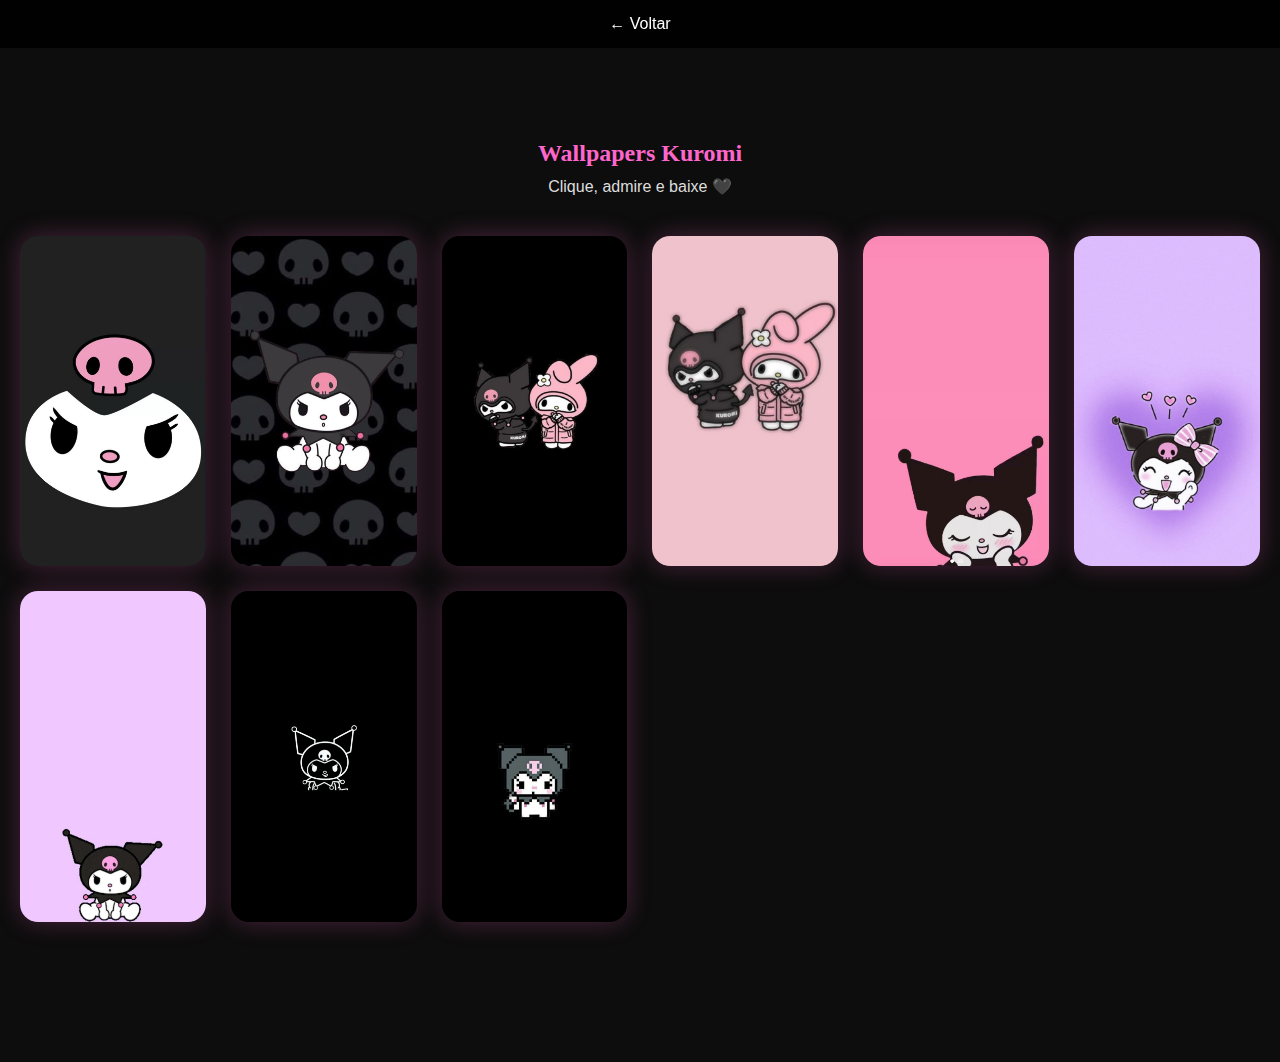
<file: wallpapers.html>
<!DOCTYPE html>
<html lang="pt-BR">
<head>
<meta charset="UTF-8">
<meta name="viewport" content="width=device-width, initial-scale=1.0">
<title>Wallpapers Kuromi</title>
<link rel="stylesheet" href="style.css">
</head>

<body>

<nav>
  <ul>
    <li><a href="index.html">← Voltar</a></li>
  </ul>
</nav>

<section class="section visible">
  <h2>Wallpapers Kuromi</h2>
  <p class="subtitle">Clique, admire e baixe 🖤</p>

  <div class="wallpaper-grid">

    <div class="wallpaper-item">
      <img src="assets/plano-de-fundo/wall2.jpg">
      <a class="download-btn" href="assets/plano-de-fundo/wall2.jpg" download>Baixar</a>
    </div>

    <div class="wallpaper-item">
      <img src="assets/plano-de-fundo/wall3.jpg">
      <a class="download-btn" href="assets/plano-de-fundo/wall3.jpg" download>Baixar</a>
    </div>

    <div class="wallpaper-item">
      <img src="assets/plano-de-fundo/wall4.jpg">
      <a class="download-btn" href="assets/plano-de-fundo/wall4.jpg" download>Baixar</a>
    </div>

    <div class="wallpaper-item">
      <img src="assets/plano-de-fundo/wall5.jpg">
      <a class="download-btn" href="assets/plano-de-fundo/wall5.jpg" download>Baixar</a>
    </div>

    <div class="wallpaper-item">
      <img src="assets/plano-de-fundo/wall6.jpg">
      <a class="download-btn" href="assets/plano-de-fundo/wall6.jpg" download>Baixar</a>
    </div>

    <div class="wallpaper-item">
      <img src="assets/plano-de-fundo/wall7.jpg">
      <a class="download-btn" href="assets/plano-de-fundo/wall7.jpg" download>Baixar</a>
    </div>

    <div class="wallpaper-item">
      <img src="assets/plano-de-fundo/wall8.jpg">
      <a class="download-btn" href="assets/plano-de-fundo/wall8.jpg" download>Baixar</a>
    </div>

    <div class="wallpaper-item">
      <img src="assets/plano-de-fundo/wall9.jpg">
      <a class="download-btn" href="assets/plano-de-fundo/wall9.jpg" download>Baixar</a>
    </div>

    <div class="wallpaper-item">
      <img src="assets/plano-de-fundo/wall10.jpg">
      <a class="download-btn" href="assets/plano-de-fundo/wall10.jpg" download>Baixar</a>
    </div>

  </div>
</section>

</body>
</html>
</file>
<file: style.css>
*{margin:0;padding:0;box-sizing:border-box}

body{
  font-family:'Montserrat',sans-serif;
  background:#0d0d0d;
  color:white;
  cursor:url("assets/cursor-kuromi.png") 0 0, auto;
}

h1,h2,h3{
  font-family:'Bubblegum Sans',cursive;
  color:#ff66cc;
}

.subtitle{
  margin-top:10px;
  color:#ddd;
}

nav{
  position:fixed;
  width:100%;
  background:rgba(0,0,0,.85);
  padding:15px;
  z-index:1000;
}

nav ul{
  display:flex;
  justify-content:center;
  gap:25px;
  list-style:none;
}

nav a{
  color:white;
  text-decoration:none;
}

.section{
  min-height:100vh;
  padding:140px 20px;
  text-align:center;
  opacity:0;
  transform:translateY(40px);
  transition:1s;
}

.section.visible{
  opacity:1;
  transform:translateY(0);
}

/* HOME */
.hero{
  min-height:80vh;
  display:flex;
  justify-content:center;
  align-items:center;
  gap:40px;
  flex-wrap:wrap;
}

.hero-img{
  width:120px;
  animation:float 4s infinite;
}

@keyframes float{
  0%{transform:translateY(0)}
  50%{transform:translateY(-12px)}
  100%{transform:translateY(0)}
}

.cta-btn{
  background:#ff66cc;
  border:none;
  padding:14px 30px;
  border-radius:25px;
  cursor:pointer;
  font-weight:bold;
}

/* INFO */
.info-grid{
  display:grid;
  grid-template-columns:repeat(auto-fit,minmax(200px,1fr));
  gap:20px;
  margin:30px 0;
}

.info-card{
  background:#1a1a1a;
  padding:20px;
  border-radius:15px;
}

.info-text{
  max-width:600px;
  margin:20px auto;
}

/* GALLERY */
.gallery img{
  width:130px;
  margin:10px;
  border-radius:12px;
}

/* ATELIER */
.cards-container{
  display:flex;
  justify-content:center;
  gap:25px;
  flex-wrap:wrap;
}

.card{
  background:#3a0ca3;
  padding:25px;
  border-radius:20px;
  cursor:pointer;
}

/* BEATS */
.beats-grid{
  display:grid;
  grid-template-columns:repeat(auto-fit,minmax(320px,1fr));
  gap:40px;
  margin-top:50px;
}

.beats-card{
  background:linear-gradient(145deg,#1a0026,#0d0d0d);
  padding:25px;
  border-radius:25px;
  box-shadow:0 0 20px rgba(255,102,204,.15);
  text-align:left;
}

.beats-links{
  list-style:none;
}

.beats-links li{
  margin:12px 0;
}

.beats-links a{
  color:#ff66cc;
  text-decoration:none;
}

/* WALLPAPERS */
.wallpaper-grid{
  display:grid;
  grid-template-columns:repeat(auto-fit,minmax(150px,1fr));
  gap:20px;
}

.wallpaper-grid img{
  width:100%;
  border-radius:15px;
}

/* MODAL */
.modal{
  display:none;
  position:fixed;
  inset:0;
  background:rgba(0,0,0,.85);
  justify-content:center;
  align-items:center;
}

.modal-content{
  background:#1a1a1a;
  padding:25px;
  border-radius:20px;
  max-width:400px;
}

.close{
  float:right;
  cursor:pointer;
}

/* WALLPAPERS PREMIUM */
.wallpaper-grid{
  display:grid;
  grid-template-columns:repeat(auto-fit,minmax(180px,1fr));
  gap:25px;
  margin-top:40px;
}

.wallpaper-item{
  position:relative;
  overflow:hidden;
  border-radius:18px;
  aspect-ratio:9/16; /* garante mesmo tamanho */
  box-shadow:0 0 25px rgba(255,102,204,.25);
  animation:fadeUp .8s ease forwards;
}

.wallpaper-item img{
  width:100%;
  height:100%;
  object-fit:cover;
  transition:transform .5s ease;
}

/* ZOOM */
.wallpaper-item:hover img{
  transform:scale(1.15);
}

/* GLOW KUROMI */
.wallpaper-item::after{
  content:"";
  position:absolute;
  inset:0;
  background:linear-gradient(120deg,transparent,rgba(255,102,204,.35));
  opacity:0;
  transition:.4s;
}

.wallpaper-item:hover::after{
  opacity:1;
}

/* BOTÃO DOWNLOAD */
.download-btn{
  position:absolute;
  bottom:12px;
  left:50%;
  transform:translateX(-50%);
  background:#ff66cc;
  color:#000;
  padding:8px 18px;
  border-radius:20px;
  font-size:14px;
  font-weight:bold;
  text-decoration:none;
  opacity:0;
  transition:.4s;
}

.wallpaper-item:hover .download-btn{
  opacity:1;
}

/* ANIMAÇÃO */
@keyframes fadeUp{
  from{
    opacity:0;
    transform:translateY(30px) scale(.95);
  }
  to{
    opacity:1;
    transform:translateY(0) scale(1);
  }
}

/* MOBILE PERFEITO */
@media(max-width:600px){
  .wallpaper-grid{
    grid-template-columns:repeat(2,1fr);
    gap:18px;
  }
}

.hero-upgraded{flex-direction:column}
.hero-desc{max-width:520px;margin:15px auto;color:#ddd}
.hero-actions{display:flex;gap:15px;justify-content:center}
.secondary-btn{border:2px solid #ff66cc;padding:14px 28px;border-radius:25px;color:#ff66cc;text-decoration:none}

.hero-cards{display:grid;grid-template-columns:repeat(auto-fit,minmax(120px,1fr));gap:15px;margin-top:40px}
.mini-card{background:#1a1a1a;padding:18px;border-radius:18px;box-shadow:0 0 15px rgba(255,102,204,.3)}

.atelier-grid{display:grid;grid-template-columns:repeat(auto-fit,minmax(200px,1fr));gap:30px;margin-top:40px}
.atelier-card{background:linear-gradient(145deg,#2a003f,#120016);padding:30px;border-radius:25px;cursor:pointer;transition:.4s}
.atelier-card:hover{transform:scale(1.07);box-shadow:0 0 35px rgba(255,102,204,.5)}

.modal-content ul{margin:15px 0}
.modal-content a{color:#ff66cc;text-decoration:none}

@media (max-width: 768px) {

  nav ul {
    gap: 12px;
    font-size: 14px;
  }

  .cards-container {
    gap: 15px;
  }

  .card {
    width: 100%;
    padding: 18px;
    font-size: 16px;
  }

  .hero {
    padding-top: 120px;
  }

  .hero-img {
    width: 100px;
  }
}

/* =========================
   MOBILE FIRST (até 768px)
========================= */
@media (max-width: 768px){

  /* NAV */
  nav ul{
    display: flex;
    justify-content: space-around;
    padding: 10px 5px;
  }

  nav ul li a{
    font-size: 14px;
  }

  /* HERO */
  .hero{
    flex-direction: column;
    text-align: center;
    gap: 20px;
    padding: 40px 15px;
  }

  .hero-text h1{
    font-size: 2rem;
  }

  .hero-text p{
    font-size: 1rem;
  }

  .hero-img{
    width: 80%;
    max-width: 260px;
  }

  .cta-btn{
    width: 100%;
    padding: 14px;
    font-size: 16px;
  }

  /* MINI CARDS */
  .hero-cards{
    display: grid;
    grid-template-columns: repeat(2, 1fr);
    gap: 12px;
    padding: 20px;
  }

  .mini-card{
    font-size: 14px;
    padding: 12px;
  }

  /* ATELIER */
  .atelier-grid{
    grid-template-columns: repeat(2, 1fr);
    gap: 15px;
    padding: 0 15px;
  }

  .atelier-card{
    padding: 20px 10px;
    font-size: 14px;
  }

  .atelier-card h3{
    font-size: 14px;
  }

  /* BEATS */
  .beats-grid{
    padding: 0 15px;
  }

  iframe{
    height: 300px;
    border-radius: 12px;
  }

  /* MODAIS */
  .modal-content{
    width: 92%;
    max-height: 85vh;
    overflow-y: auto;
    padding: 20px;
  }

  .modal-content h3{
    font-size: 18px;
  }

  .modal-content ul{
    padding-left: 18px;
  }

  .close{
    font-size: 26px;
  }
}

/* =========================
   KUROMI FLUTUANTE MOBILE
========================= */
.kuromi-float{
  display: none;
}

@media (max-width: 768px){
  .kuromi-float{
    display: block;
    position: fixed;
    bottom: 20px;
    right: 15px;
    width: 90px;
    z-index: 999;
    pointer-events: none;
    animation: kuromiFloat 3.5s ease-in-out infinite;
    filter: drop-shadow(0 0 12px rgba(180,0,255,.6));
  }
}

@keyframes kuromiFloat{
  0%{ transform: translateY(0); }
  50%{ transform: translateY(-14px); }
  100%{ transform: translateY(0); }
}
</file>
